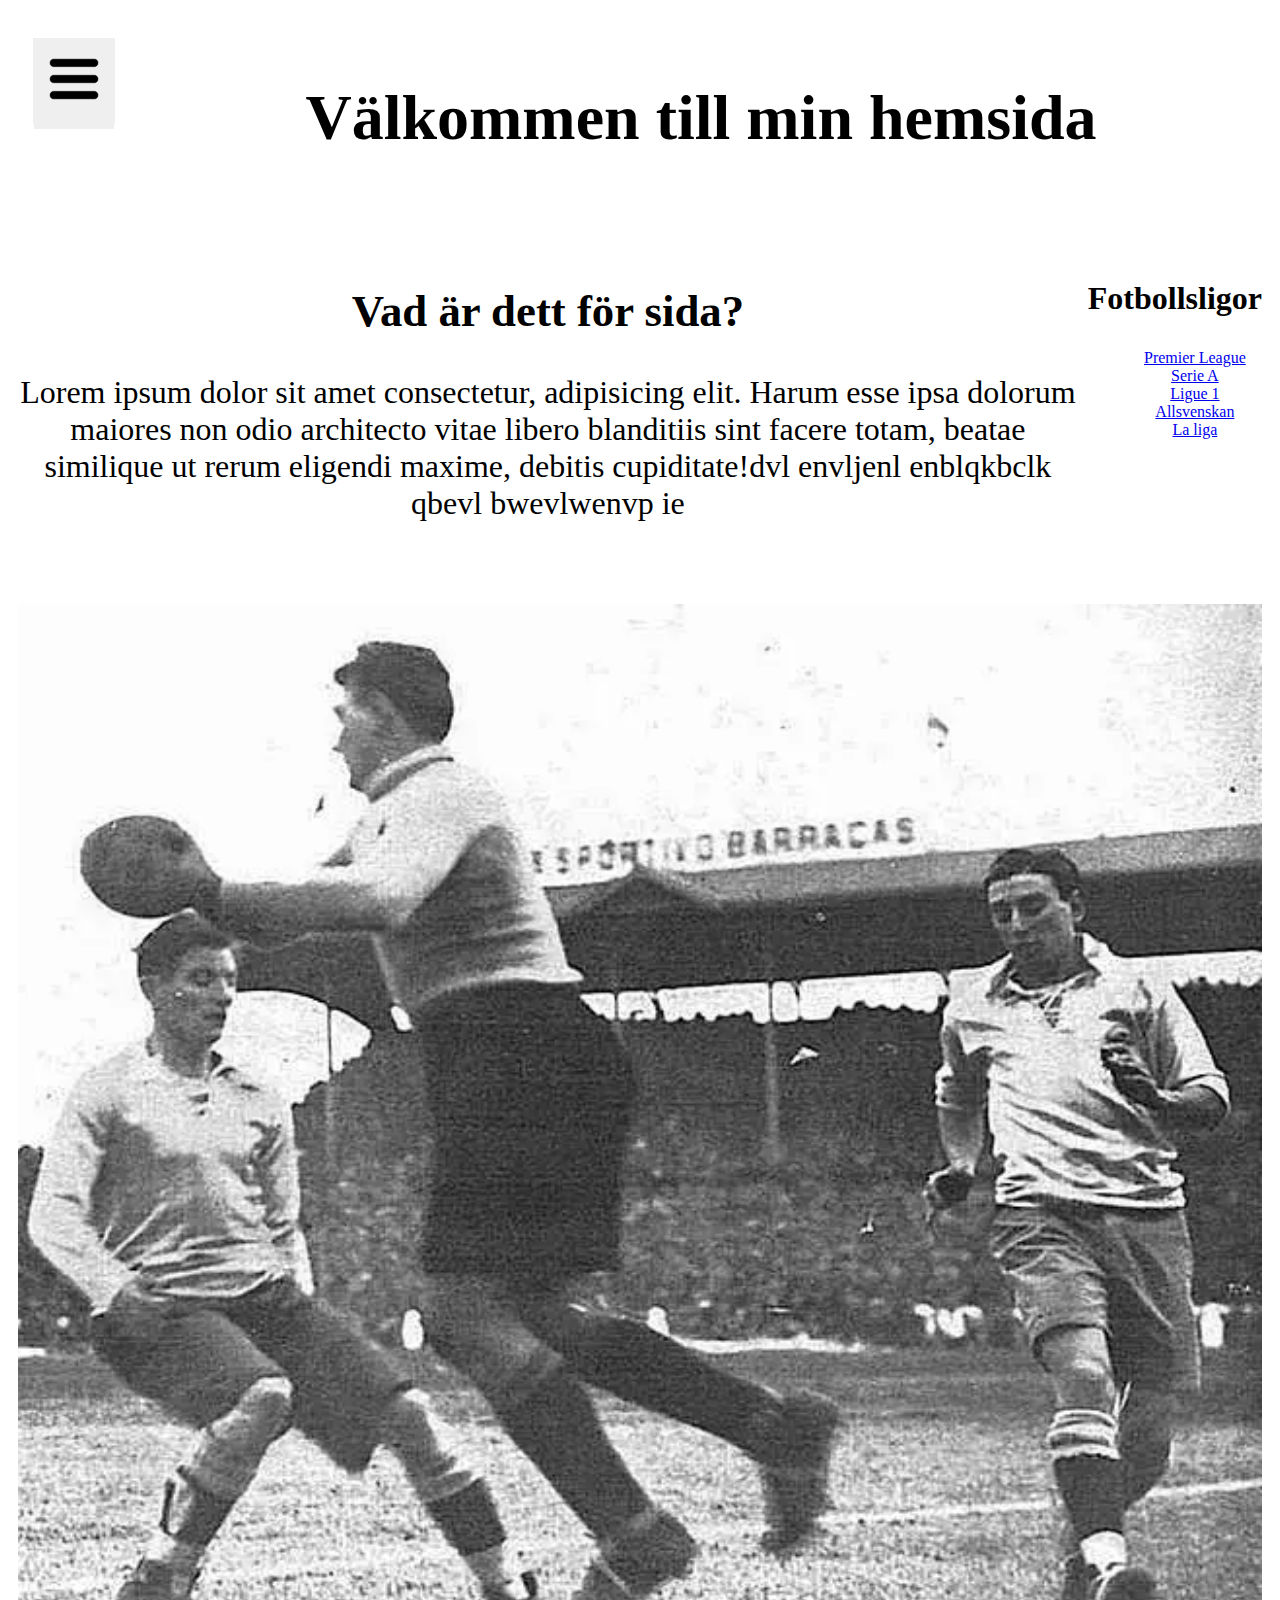
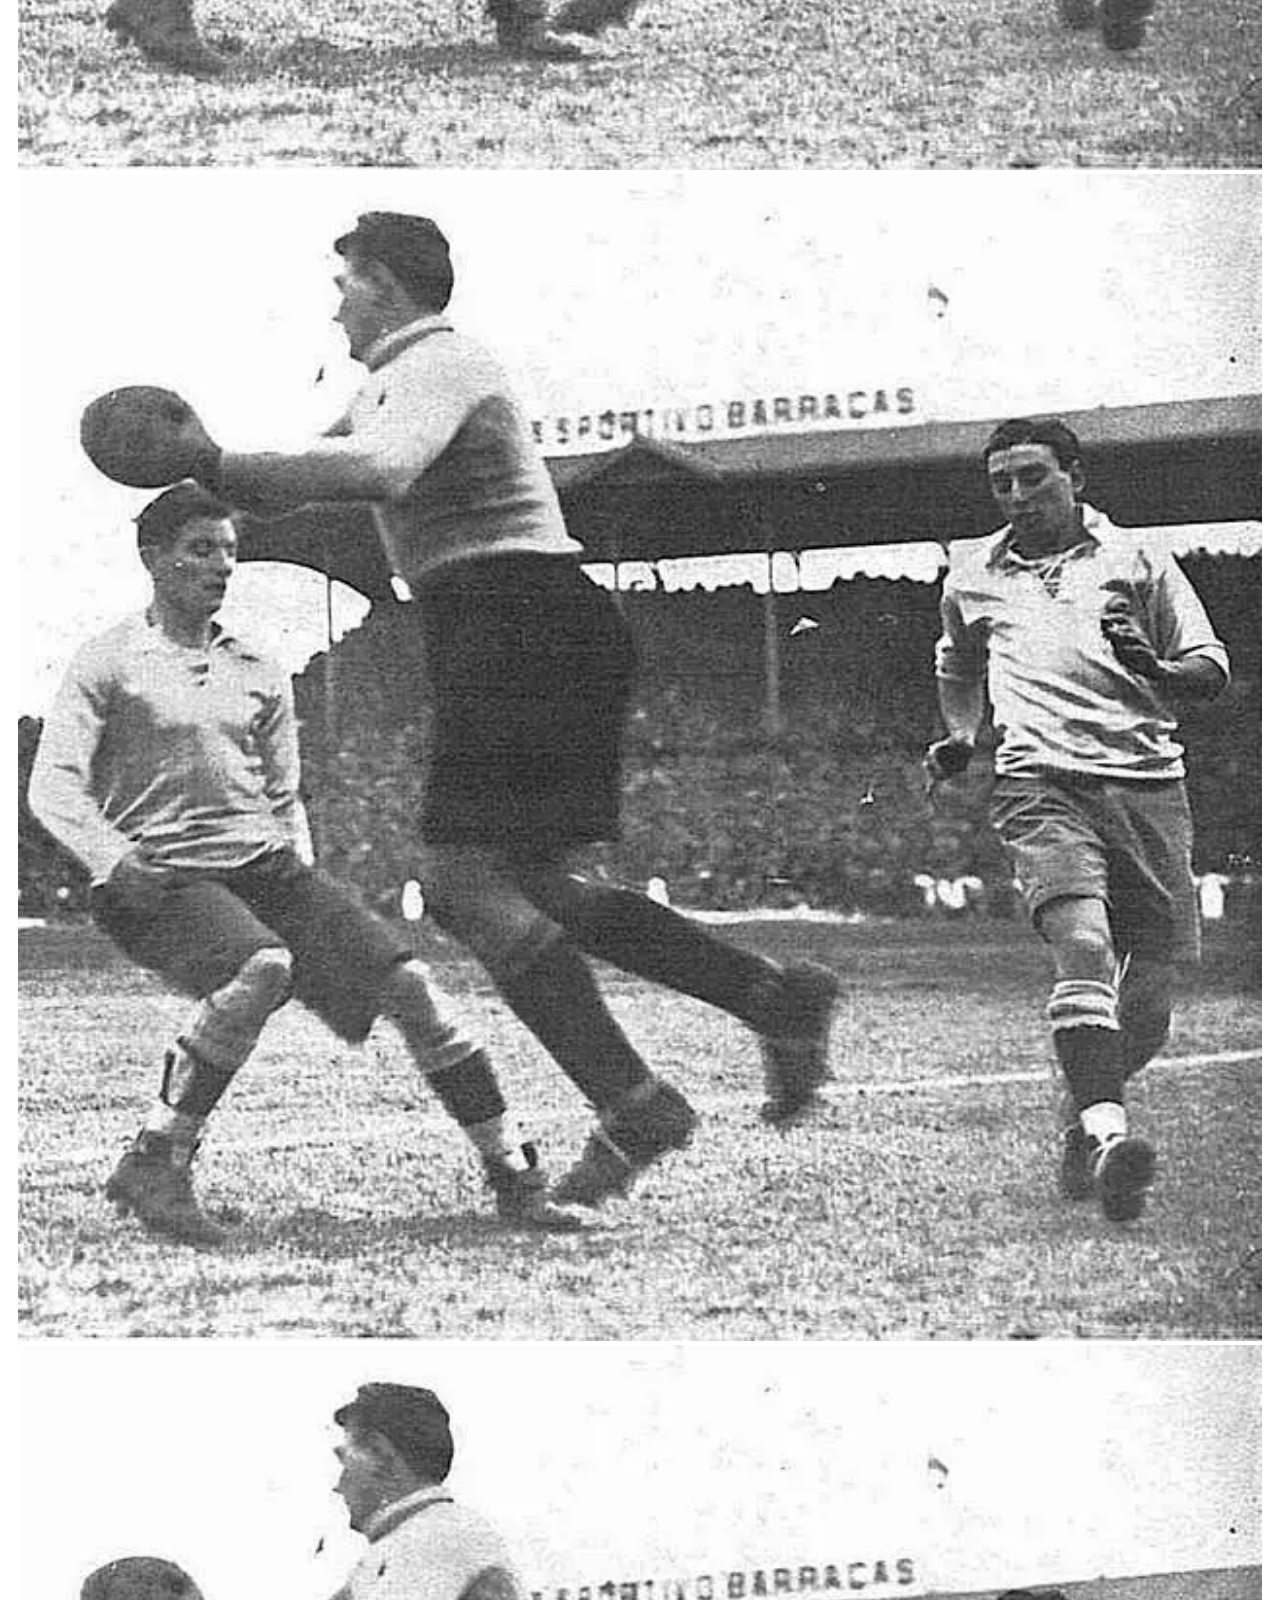
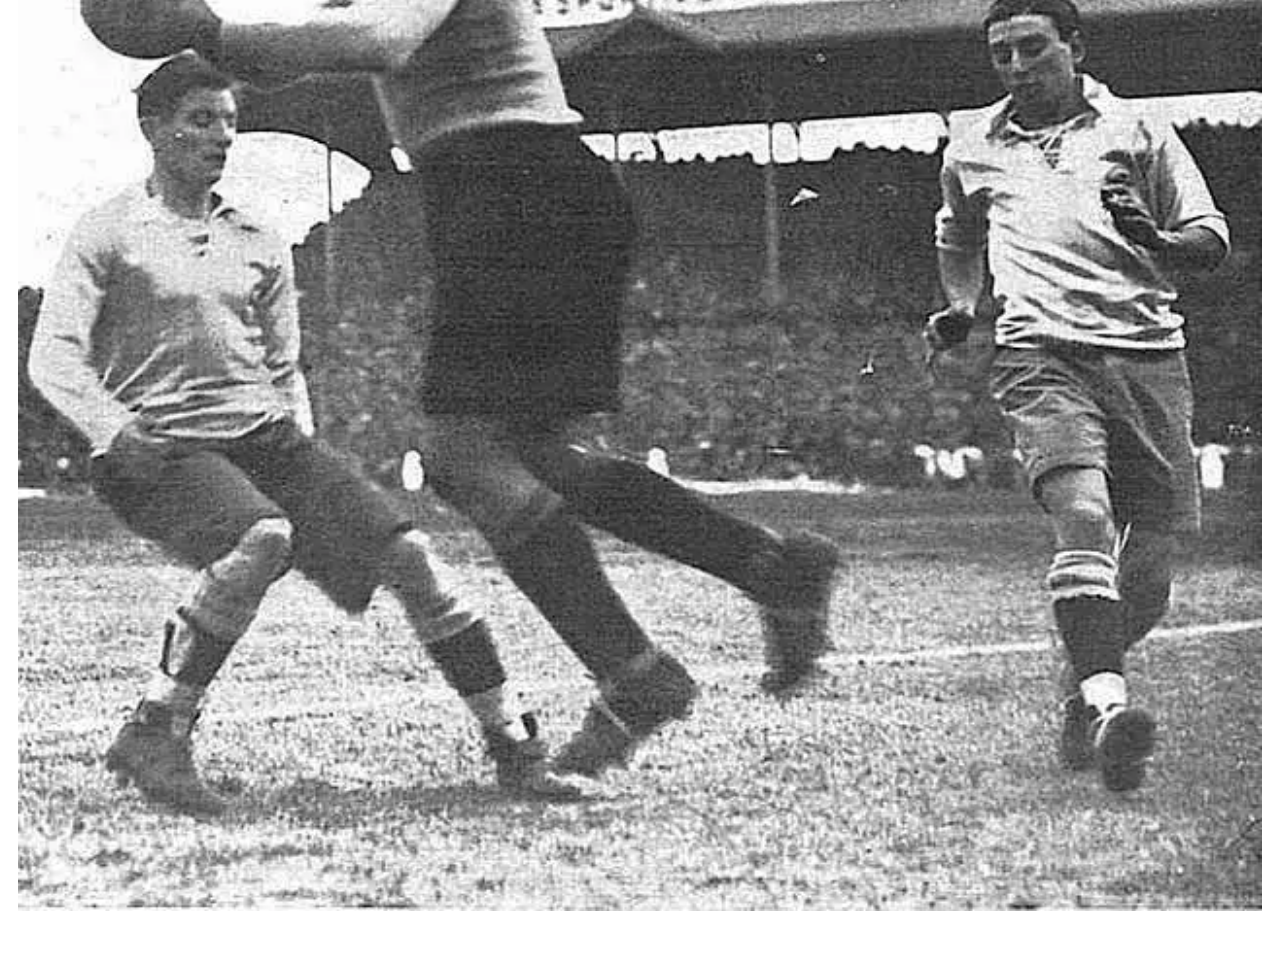
<file: index.html>
<!DOCTYPE html>
<html lang="sv">
<head>
    <meta name="description" content="En hemsida om mitt fotbollsintresse">
    <meta charset="utf-8">
    <meta name="viewport" content="width=device-width, initial-scale=1">
    <link rel="stylesheet" type="text/css" href="style.css">
    <link rel="stylesheet" type="text/css" href="grid.css">
    <title>En fotbollsida</title>

</head>
<body>
<div class="grid-container">
    <div class="item1">
    <h1>Välkommen till min hemsida</h1>
   </div>

<!-- Meny som används vid datorskärm -->
    <div class="item2">
        <div class="dropdown">
       
            <button onclick="myFunction()" class="dropbtn" aria-label="name"><img class="bild" src="img/menu-icon.webp" alt=""></button> 
            <div id="myDropdown" class="dropdown-content">
                <a href="index.html">Startsidan</a>
                <a href="arsenal.html">Mitt favoritlag</a>
                <a href="messi.html">Min favoritspelare</a>
                
            </div>
        </div>
    </div>



    <!-- Andra menyn som används vid breakpoint -->
<div class="meny2">
    <div id="mySidebar" class="sidebar">
        <a href="javascript:void(0)" class="closebtn" onclick="closeNav()" aria-label="name">x</a> 
        <a href="index.html">Startsidan</a>
        <a href="arsenal.html">Mitt favoritlag</a>
        <a href="messi.html">Min favoritspelare</a>
    </div>
    
    <div id="main">
    <button class="openbtn" onclick="openNav()" aria-label="name"> <img class="bild" src="img/menu-icon.webp" alt=""> </button>
    </div>
    </div>


    <!-- Meny som används när javascript inte fungerar -->
<noscript>
    <div class="menynoscript">
        <ol>
        <li><a href="index.html">Startsidan</a></li>
        <li><a href="arsenal.html">Mitt favoritlag</a></li>
       <li><a href="messi.html">Min favoritspelare</a></li>
    </ol>
    </div>
</noscript>

 <div class="item3">
        <h2>Vad är dett för sida?</h2>

        <p>
            Lorem ipsum dolor sit amet consectetur, adipisicing elit. Harum esse ipsa dolorum maiores non odio architecto vitae libero blanditiis sint facere totam, beatae similique ut rerum eligendi maxime, debitis cupiditate!dvl  envljenl    enblqkbclk  qbevl   bwevlwenvp  ie
        </p>
    </div>
    <div class="item4">
        <h3>Fotbollsligor</h3>
        <ul class="ligor">
           <li><a href="https://www.premierleague.com/tables" target="_blank" rel="noopener noreferrer">Premier League</a></li>
           <li><a href="https://www.legaseriea.it/en/serie-a/classifica" target="_blank" rel="noopener noreferrer">Serie A</a></li>
           <li><a href="https://www.ligue1.com/ranking" target="_blank" rel="noopener noreferrer">Ligue 1</a></li>
           <li><a href="https://www.allsvenskan.se/tabell" target="_blank" rel="noopener noreferrer">Allsvenskan</a></li>
           <li><a href="https://www.laliga.com/en-GB/laliga-santander/standing" target="_blank" rel="noopener noreferrer">La liga</a></li>
        </ul>
    </div>
    <div class="item5">
        <img src="img/ArgentinavBarcelona.webp"  alt="" class="bild1">
        <img src="img/ArgentinavBarcelona.webp"  alt="" class="bild2">
        <img src="img/ArgentinavBarcelona.webp"  alt="" class="bild3">
    </div>
        
        


    
    </div>
    <script src="script.js"></script>
</body>
</html>
</file>
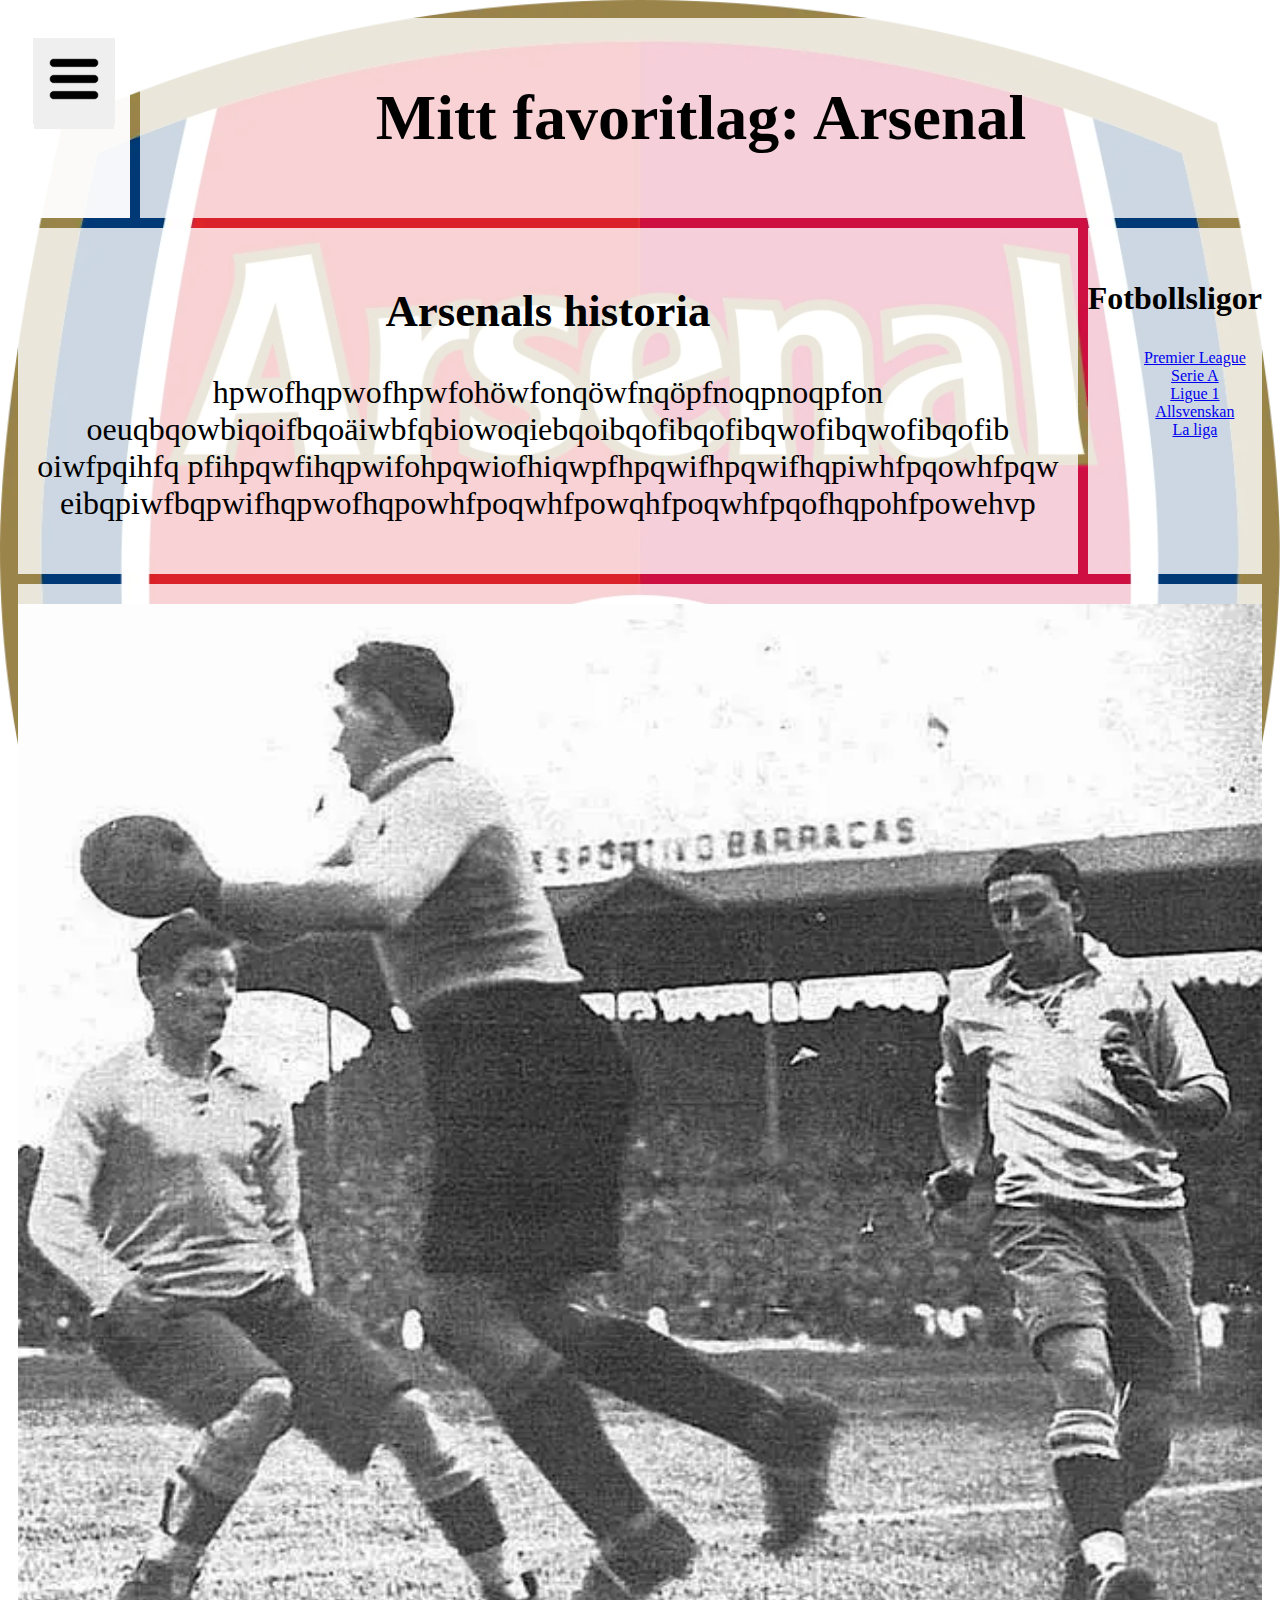
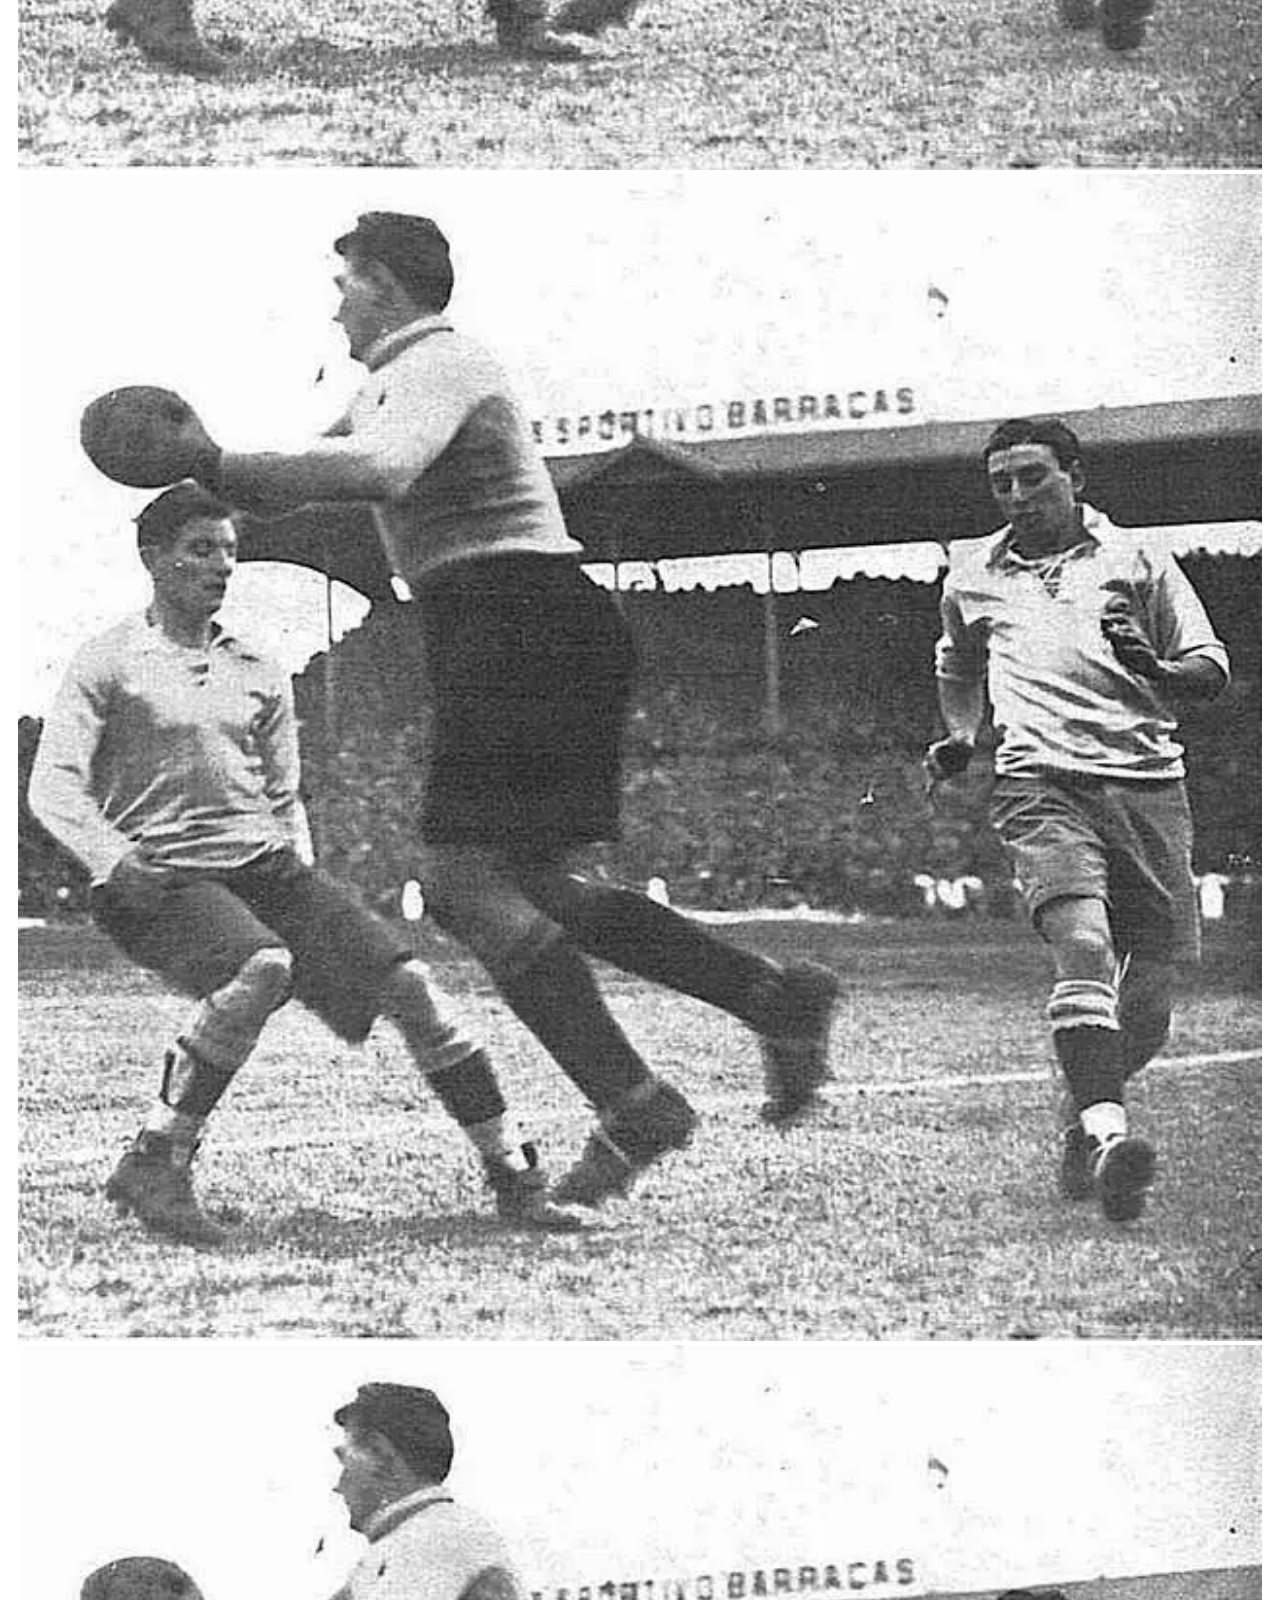
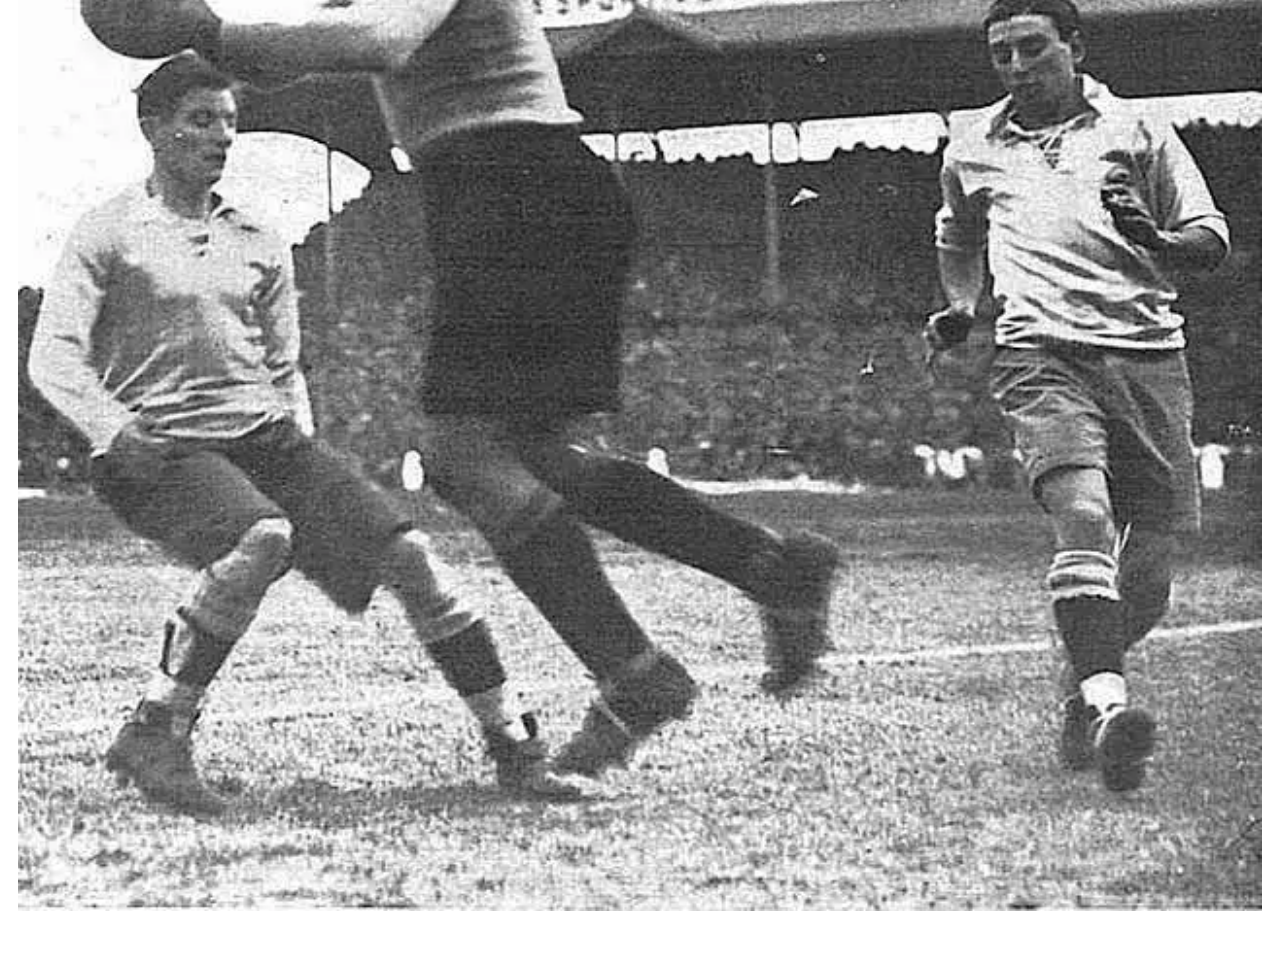
<file: arsenal.html>
<!DOCTYPE html>
<html lang="sv">
<head>
    <meta charset="utf-8">
    <meta name="viewport" content="width=device-width, initial-scale=1">
    <link rel="stylesheet" type="text/css" href="style.css">
    <link rel="stylesheet" type="text/css" href="grid.css">
    <title>En fotbollsida</title>

    </head>
    <body class="body1">
        <div class="grid-container">
            <div class="item1">
                <h1>
                    Mitt favoritlag: Arsenal
                </h1>
            </div>
            <div class="item2">
                <div class="dropdown">
               
                    <button onclick="myFunction()" class="dropbtn" aria-label="name"> <img class="bild" src="img/menu-icon.webp" alt=""></button> 
                    <div id="myDropdown" class="dropdown-content">
                        <a href="index.html">Startsidan</a>
                        <a href="arsenal.html">Mitt favoritlag</a>
                        <a href="messi.html">Min favoritspelare</a>
                    </div>
                </div>
            </div>


            <!-- Andra menyn som används vid breakpoint -->
<div class="meny2">
    <div id="mySidebar" class="sidebar">
        <a href="javascript:void(0)" class="closebtn" onclick="closeNav()" aria-label="name">x</a> 
        <a href="index.html">Startsidan</a>
        <a href="arsenal.html">Mitt favoritlag</a>
        <a href="messi.html">Min favoritspelare</a>
    </div>
    
    <div id="main">
        <button class="openbtn" onclick="openNav()" aria-label="name"> <img class="bild" src="img/menu-icon.webp" alt=""></button>
    </div>
    </div>

    <!-- Meny som används när javascript inte fungerar-->
<noscript>
    <div class="menynoscript">
        <ol>
        <li><a href="index.html">Startsidan</a></li>
        <li><a href="arsenal.html">Mitt favoritlag</a></li>
       <li><a href="messi.html">Min favoritspelare</a></li>
    </ol>
    </div>
</noscript>
            
            <div class="item3">
                <h2>
                    Arsenals historia 
                </h2>
        
                <p>
                    hpwofhqpwofhpwfohöwfonqöwfnqöpfnoqpnoqpfon
                    oeuqbqowbiqoifbqoäiwbfqbiowoqiebqoibqofibqofibqwofibqwofibqofib
                    oiwfpqihfq  pfihpqwfihqpwifohpqwiofhiqwpfhpqwifhpqwifhqpiwhfpqowhfpqw
                    eibqpiwfbqpwifhqpwofhqpowhfpoqwhfpowqhfpoqwhfpqofhqpohfpowehvp
            </div>
            <div class="item4">
                <h3>Fotbollsligor</h3>
                <ul class="ligor">
                    <li><a href="https://www.premierleague.com/tables" target="_blank" rel="noopener noreferrer">Premier League</a></li>
                    <li><a href="https://www.legaseriea.it/en/serie-a/classifica" target="_blank" rel="noopener noreferrer">Serie A</a></li>
                    <li><a href="https://www.ligue1.com/ranking" target="_blank" rel="noopener noreferrer">Ligue 1</a></li>
                    <li><a href="https://www.allsvenskan.se/tabell" target="_blank" rel="noopener noreferrer">Allsvenskan</a></li>
                    <li><a href="https://www.laliga.com/en-GB/laliga-santander/standing" target="_blank" rel="noopener noreferrer">La liga</a></li>
                 </ul>
            </div>
            <div class="item5">
                <img src="img/ArgentinavBarcelona.webp"  alt="" class="bild1">
                <img src="img/ArgentinavBarcelona.webp"  alt="" class="bild2">
                <img src="img/ArgentinavBarcelona.webp"  alt="" class="bild3">
              
            </div>
        </div>
        <script src="script.js"></script>
</body>
</html>
</file>
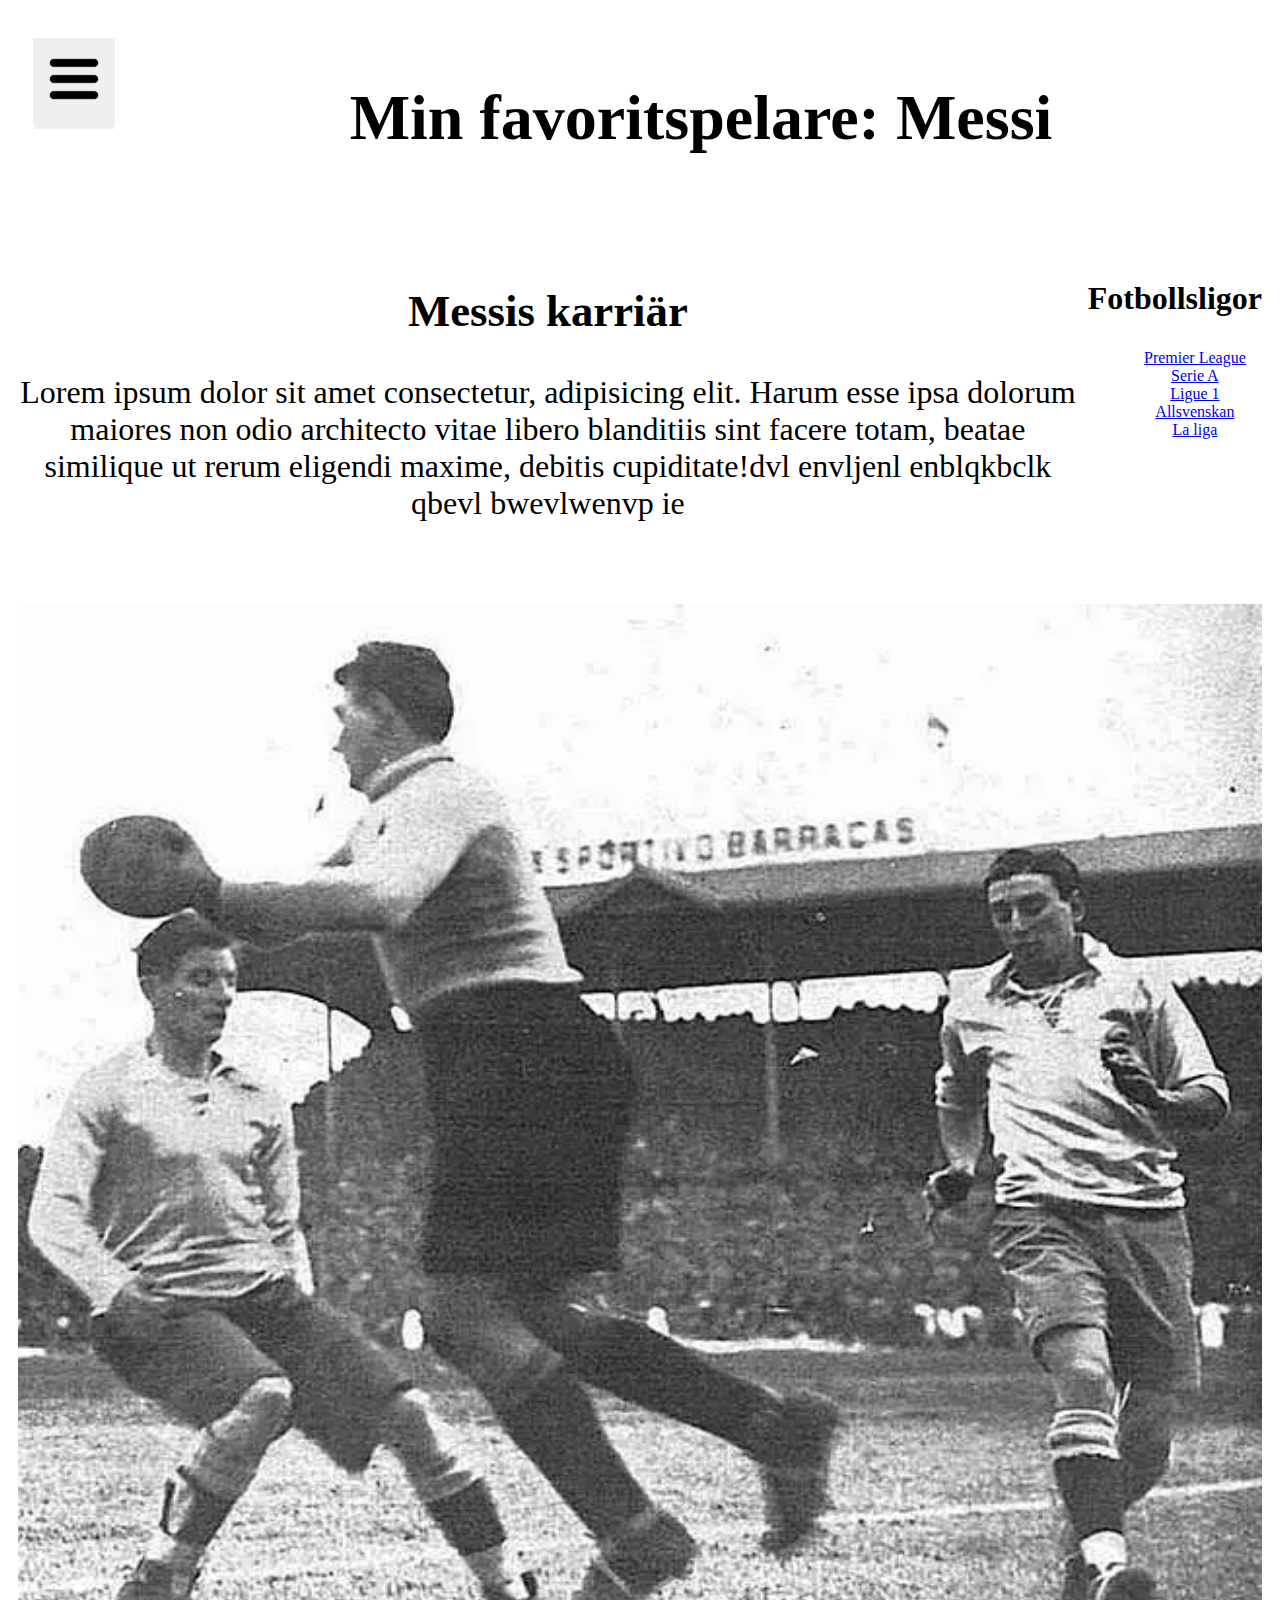
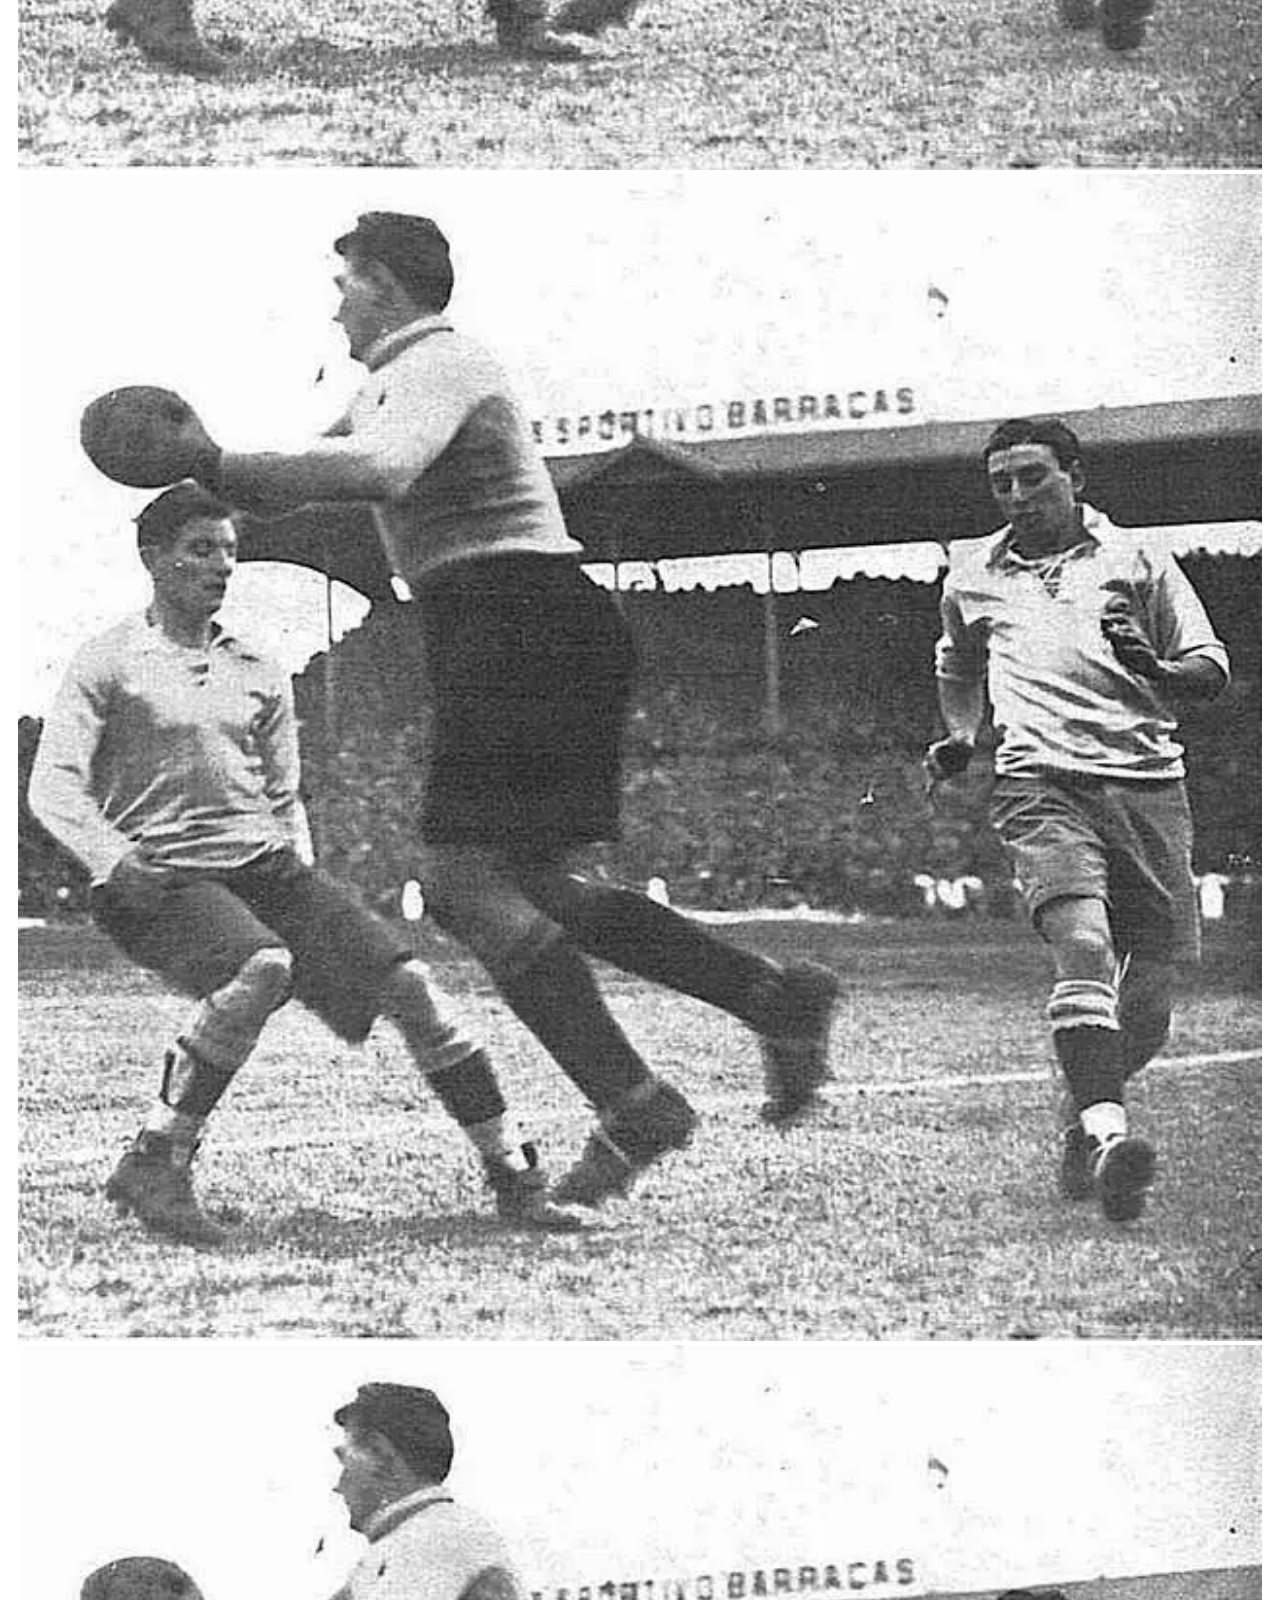
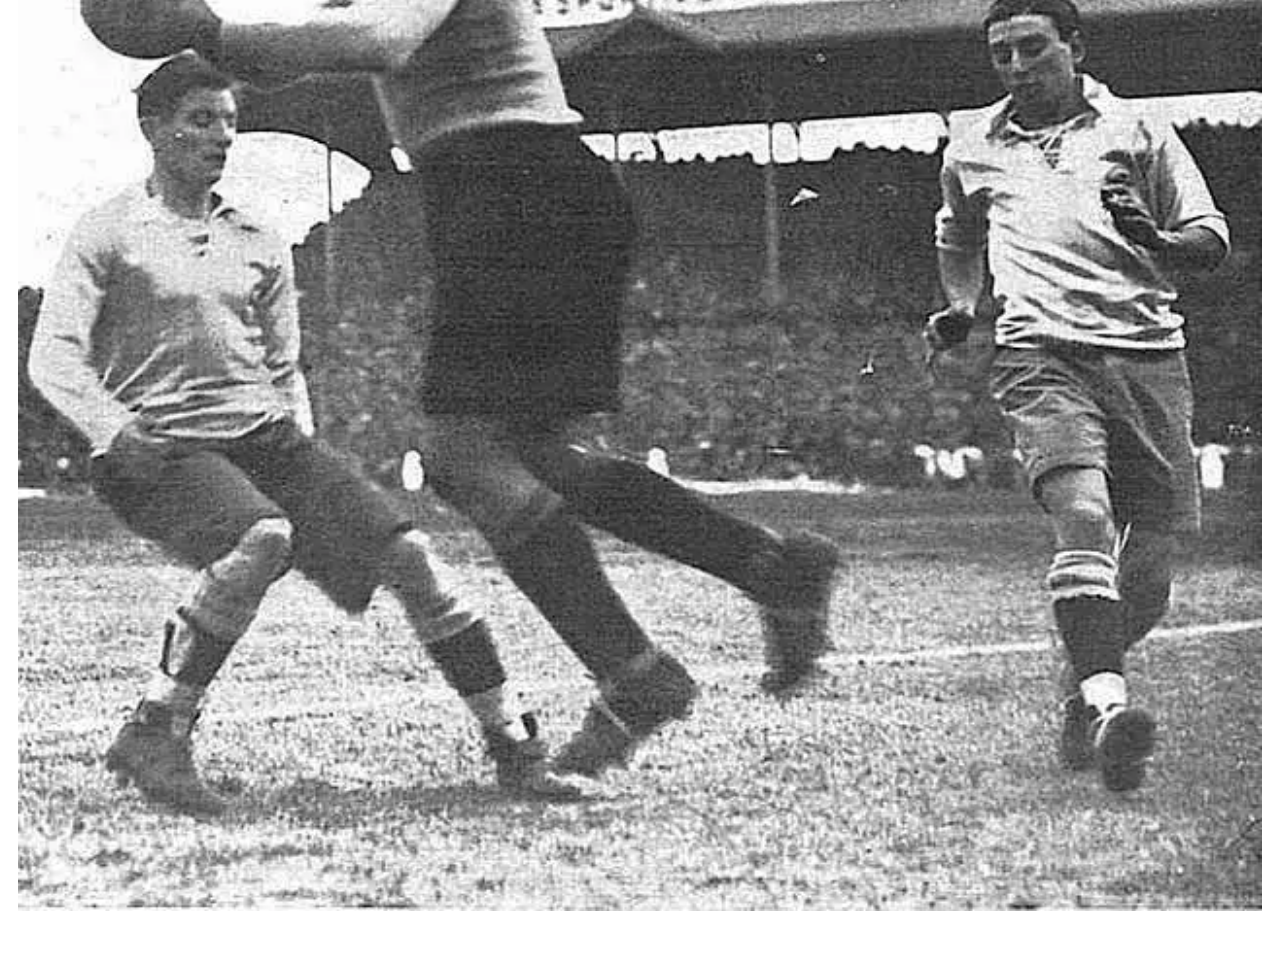
<file: messi.html>
<!DOCTYPE html>
<html lang="sv">
<head>
    <meta charset="utf-8">
    <meta name="viewport" content="width=device-width, initial-scale=1">
    <link rel="stylesheet" type="text/css" href="style.css">
    <link rel="stylesheet" type="text/css" href="grid.css">
    <title>En fotbollsida</title>

</head>
    <body>
        <div class="grid-container">
        <div class="item1">
            <h1>Min favoritspelare: Messi</h1>
    
        </div>
        <div class="item2">
            <div class="dropdown">
                
           
                <button onclick="myFunction()" class="dropbtn" aria-label="name"> <img class="bild" src="img/menu-icon.webp" alt=""></button> 
                <div id="myDropdown" class="dropdown-content">
                    <a href="index.html">Startsidan</a>
                    <a href="arsenal.html">Mitt favoritlag</a>
                    <a href="messi.html">Min favoritspelare</a>
                    
                </div>
            </div>
        </div>

        
        <!-- Andra menyn som används vid breakpoint -->
<div class="meny2">
    <div id="mySidebar" class="sidebar">
        <a href="javascript:void(0)" class="closebtn" onclick="closeNav()" aria-label="name">x</a> 
        <a href="index.html">Startsidan</a>
        <a href="arsenal.html">Mitt favoritlag</a>
        <a href="messi.html">Min favoritspelare</a>
    </div>
    
    <div id="main">
        <button class="openbtn" onclick="openNav()" aria-label="name"> <img class="bild" src="img/menu-icon.webp" alt=""></button>
    </div>
    </div>

    <!-- Meny som används när javascript inte fungerar-->

    <noscript>
    <div class="menynoscript">
        <ol>
        <li><a href="index.html">Startsidan</a></li>
        <li><a href="arsenal.html">Mitt favoritlag</a></li>
       <li><a href="messi.html">Min favoritspelare</a></li>
    </ol>
    </div>
</noscript>

        <div class="item3">
            <h2>Messis karriär</h2>
    
            <p>
                Lorem ipsum dolor sit amet consectetur, adipisicing elit. Harum esse ipsa dolorum maiores non odio architecto vitae libero blanditiis sint facere totam, beatae similique ut rerum eligendi maxime, debitis cupiditate!dvl  envljenl    enblqkbclk  qbevl   bwevlwenvp  ie
            </p>
        </div>
        <div class="item4">
            <h3>Fotbollsligor</h3>
            <ul class="ligor">
                <li><a href="https://www.premierleague.com/tables" target="_blank" rel="noopener noreferrer">Premier League</a></li>
                <li><a href="https://www.legaseriea.it/en/serie-a/classifica" target="_blank" rel="noopener noreferrer">Serie A</a></li>
                <li><a href="https://www.ligue1.com/ranking" target="_blank" rel="noopener noreferrer">Ligue 1</a></li>
                <li><a href="https://www.allsvenskan.se/tabell" target="_blank" rel="noopener noreferrer">Allsvenskan</a></li>
                <li><a href="https://www.laliga.com/en-GB/laliga-santander/standing" target="_blank" rel="noopener noreferrer">La liga</a></li>
             </ul>
           
        </div>
        <div class="item5">
            <img src="img/ArgentinavBarcelona.webp"  alt="" class="bild1">
        <img src="img/ArgentinavBarcelona.webp"  alt="" class="bild2">
        <img src="img/ArgentinavBarcelona.webp"  alt="" class="bild3">
        </div>
</div>



 

        <script src="script.js"></script>
    </body>
    </html>
</file>
<file: style.css>
/* styling av dropdown kanppen */
.dropbtn {
    padding: 16px;
    font-size: 16px;
    border: none;
    cursor: pointer;
}

/* Färgen ändras när man har muspekaren över menyn */
.dropbtn:hover, .dropbtn:focus {
    background-color: #ddd;
}

.dropdown {
    position: relative;
    display: inline-block;
}

/* Förklarar hur innehållet i menyn ska se ut */
.dropdown-content {
    display: none;
    position: absolute;
    min-width: 160px;
    overflow: auto;
    box-shadow: 0px 8px 16px 0px rgba(0,0,0,0.2);
    z-index: 1;
}

/*  Förklarar hur texten i innehållet ska se ut */
.dropdown-content a {
    color: black;
    padding: 12px 16px;
    text-decoration: none;
    display: block;
}




/* Elementet som gör att innehållet droppar ned i blockformat */
.show {
    display: block;
}

/* Justerar min menybild */
.bild{
    height: 50px;
    width: 50px;
}

/* Stylar hur ligalänkarna ska vara */
.ligor{
    list-style-type: none;
    list-style: none;
}

/* Stylar bakgrunden på arsenal.html */
.body1 {
    background-image: url('img/arsenal.webp');
    background-size: cover;
    background-repeat: no-repeat;
    background-attachment: fixed;
    
}

/* Fixar med hur textens storlek förhåller sig när skärmen krymper */
p {
    font-size: 2.5vw;
  }
  h1 {
    font-size: 5.0vw;
  }
  h2{
    font-size: 3.5vw;
  }
  h3{
    font-size: 2.5vw;
  }

  /* Fixar med den delen som dyker upp när man klickar på menyn t.ex. hur mycket playts den tar upp, hur snabbt den dyker upp mm */
  .sidebar{
    height: 100%;
    width: 0;
    position: fixed;
    z-index: 1;
    top: 0;
    left: 0;
    background-color: #111;
    overflow-x: hidden;
    transition: 0.5s;
    padding-top: 60px;
  }

  /* Fixar med hur texten i menyn ska se ut */
  .sidebar a {
    padding: 8px 8px 8px 32px;
    text-decoration: none;
    font-size: 25px;
    color: #818181;
    display: block;
    transition: 0.3s;
  }

  /* färgen på innehållet i menyn när man har muspekaren över */
  .sidebar a:hover {
    color: #f1f1f1;
  }

  /* Reglerar storleken på stängknappen, hur mycket utrymme det ska vara efter stängknappen */
  .sidebar .closebtn {
    position: relative;
    top: 0;
    right: 25px;
    font-size: 26px;
    margin-left: 50px;
  }
  
  /* fixar med hur menyknappen ser ut */
  .openbtn {
    font-size: 20px;
    cursor: pointer;
   
    color: white;
    padding: 10px 15px;
    border: none;
  }

  /* Hur ljus skuggan när man har muspekaren över ska vara */
  .openbtna:hover {
    background-color: #444;
  }

  /* hur snabbt texten utöver menyn flyttar på sig och hur mycket utrymme det ska vara emellan */
  #main {
    transition: margin-left .5s;
    padding: 16px;
  }
  

  /* kod som styr hur bildgalleriet ser ut */
  .bild1{
    width: 100%;
    height: auto;
  }
  .bild2{
    width: 100%;
    height: auto;
  }
  .bild3{
    width: 100%;
    height: auto;
  }
</file>
<file: grid.css>
/* Varje class får en del av gridden via kommandet grid-area:  */

.item1 { grid-area: header;}
.item2 { grid-area: menu;}
.item3 { grid-area: main;}
.item4 { grid-area: right;}
.item5 { grid-area: footer;}
.meny2 { grid-area: menu;}
.menynocript {grid-area: menu;}
.row{ grid-area: footer;}
.column{ grid-area: footer;}


/* Visar hur min grid ser ut. Den är uppdelad i 3 columns och 6 rows      */
.grid-container {
    display: grid;
    grid-template-areas:
    'menu header header header header header'
    'main main main main right right' 
    'footer footer footer footer footer footer';
    gap: 10px;
    padding: 10px;
}

.grid-container > div {
    background-color: rgba(255, 255, 255, 0.8);
    text-align: center;
    padding: 20px 0;
    
}


/* Media queryn aktiveras när skärmen är mindre än 700px. Min standrad meny byts ut mot en annan meny. Länkarna till ligorna försvinner. Jag behåller samma uppläg med gridden, men jag ändrar antalet columns 4 och rows till 4. Men menyn har bara en row och column. Detta är för att menyn inte ska ta upp för mycket plats  */
@media screen and (max-width:700px) {
    .grid-container{
        display: grid;
        grid-template-areas: 
        'menu'
        'header header header header'
        'main main main main'
        'footer footer footer footer';
        gap: 10px;
        padding: 10px;
    }
    .item4{
        display: none;
    }
    .item2{
        display: none;
    }
    .body1{
        background-image: none;
    }
    p {
        font-size: 3.5vw;
      }
      h1 {
        font-size: 6vw;
      }
      h2{
        font-size: 4.5vw;
      }
      h3{
        font-size: 3.5vw;
      }
}

/* Ordnar hur bilderna placerar sig längst ned   */
.item5{
    grid-template-areas: footer;
}
</file>
